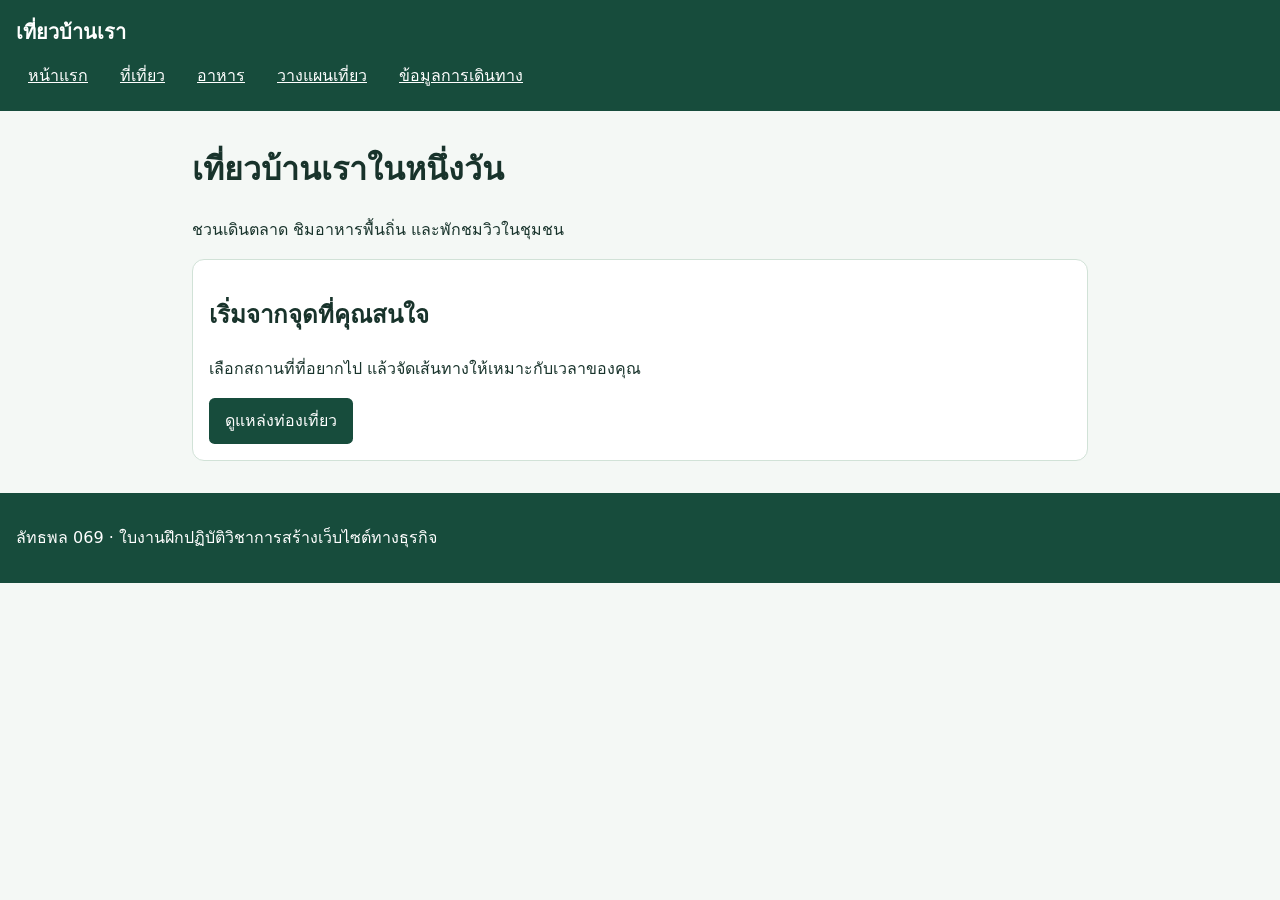
<file: index.html>
<!DOCTYPE html>
<html lang="th">
	<head>
		<meta charset="UTF-8">
		<meta name="viewport" content="width=device-width, initial-scale=1">
		<title>หน้าแรก | เที่ยวบ้านเรา</title>
		<link rel="stylesheet" href="style.css">
	</head>
<body>
	<header>
		<p class="site-name">เที่ยวบ้านเรา</p>
		<nav aria-label="เมนูหลัก">
			<ul>
				<a href="index.html">หน้าแรก</a>
				<a href="places.html">ที่เที่ยว</a>
				<a href="food.html">อาหาร</a>
				<a href="plan.html">วางแผนเที่ยว</a>
				<a href="travel.html">ข้อมูลการเดินทาง</a>
			</ul>
		</nav>
	</header>
	<main>
		<h1>เที่ยวบ้านเราในหนึ่งวัน</h1>
		<p>ชวนเดินตลาด ชิมอาหารพื้นถิ่น และพักชมวิวในชุมชน</p>
		<section class="card">
			<h2>เริ่มจากจุดที่คุณสนใจ</h2>
			<p>เลือกสถานที่ที่อยากไป แล้วจัดเส้นทางให้เหมาะกับเวลาของคุณ</p>
			<a class="button" href="places.html">ดูแหล่งท่องเที่ยว</a>
		</section>
	</main>
	<footer>
		<p>ลัทธพล 069 · ใบงานฝึกปฏิบัติวิชาการสร้างเว็บไซต์ทางธุรกิจ</p>
	</footer>
</body>
</html>
</file>
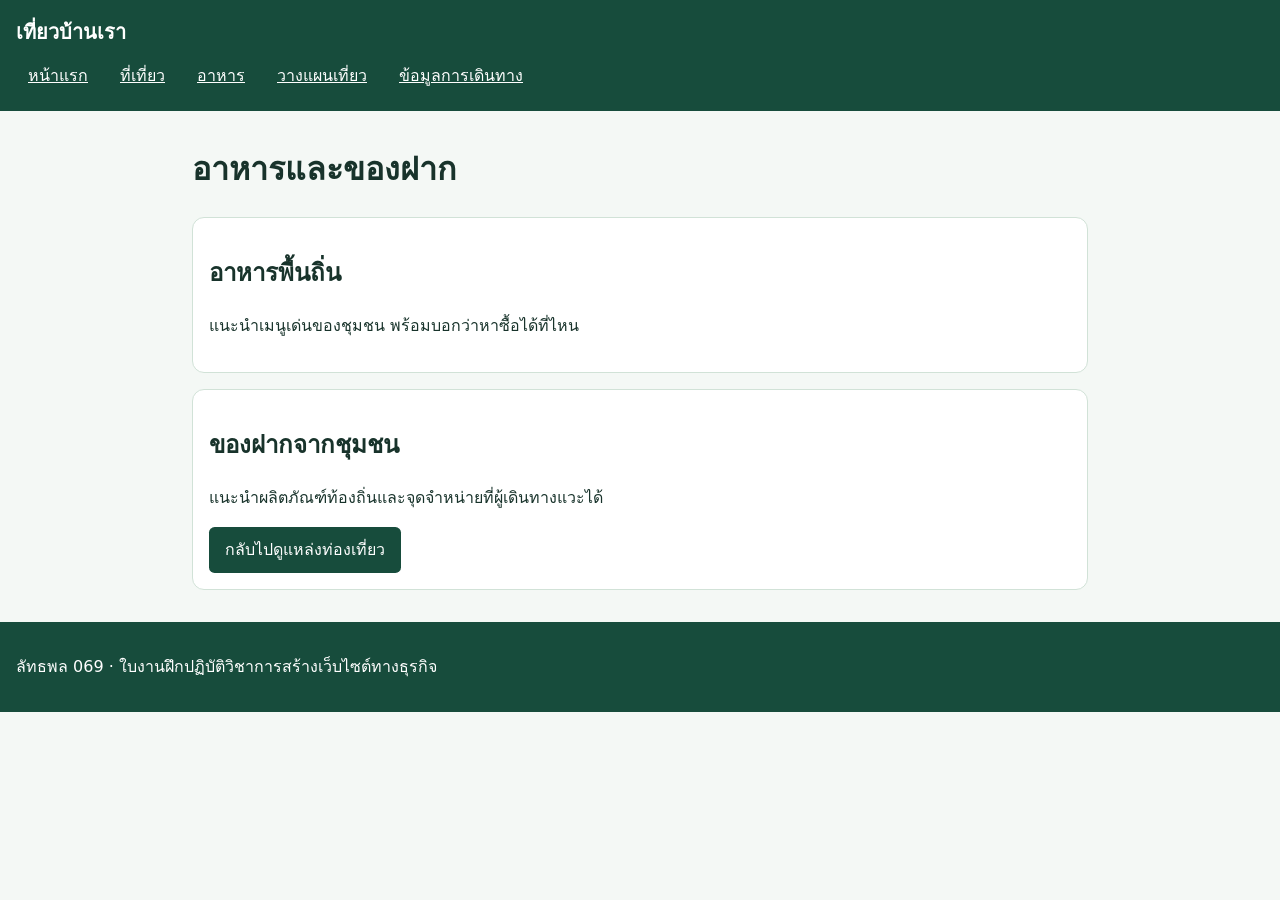
<file: food.html>
<!DOCTYPE html>
<html lang="th">
	<head>
		<meta charset="UTF-8">
		<meta name="viewport" content="width=device-width, initial-scale=1">
		<title>อาหาร | เที่ยวบ้านเรา</title>
		<link rel="stylesheet" href="style.css">
	</head>
<body>
	<header>
		<p class="site-name">เที่ยวบ้านเรา</p>
		<nav aria-label="เมนูหลัก">
			<ul>
				<a href="index.html">หน้าแรก</a>
				<a href="places.html">ที่เที่ยว</a>
				<a href="food.html">อาหาร</a>
				<a href="plan.html">วางแผนเที่ยว</a>
				<a href="travel.html">ข้อมูลการเดินทาง</a>
			</ul>
		</nav>
	</header>
	<main>
		<h1>อาหารและของฝาก</h1>
		<section class="card">
			<h2>อาหารพื้นถิ่น</h2>
			<p>แนะนำเมนูเด่นของชุมชน พร้อมบอกว่าหาซื้อได้ที่ไหน</p>
		</section>
		<section class="card">
			<h2>ของฝากจากชุมชน</h2>
			<p>แนะนำผลิตภัณฑ์ท้องถิ่นและจุดจำหน่ายที่ผู้เดินทางแวะได้</p>
			<a class="button" href="places.html">กลับไปดูแหล่งท่องเที่ยว</a>
		</section>
	</main>
	<footer>
		<p>ลัทธพล 069 · ใบงานฝึกปฏิบัติวิชาการสร้างเว็บไซต์ทางธุรกิจ</p>
	</footer>
</body>
</html>
</file>
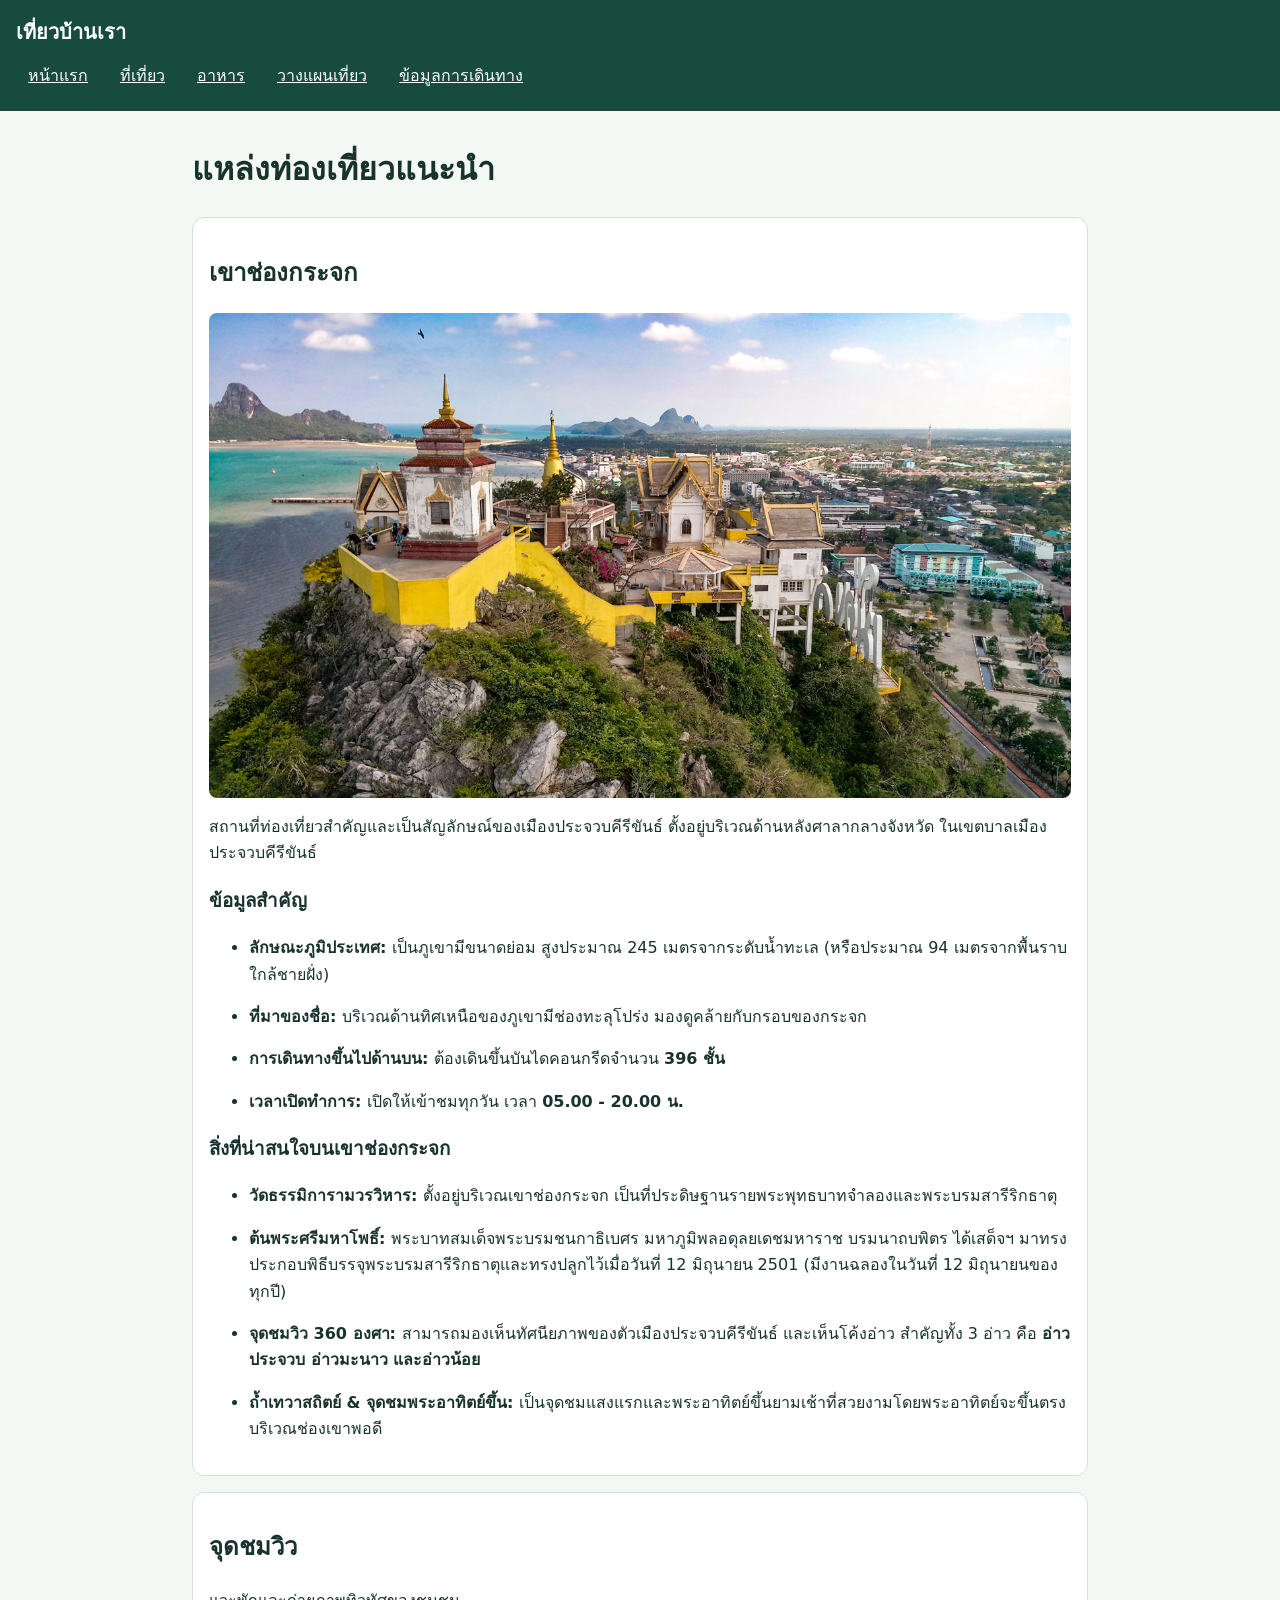
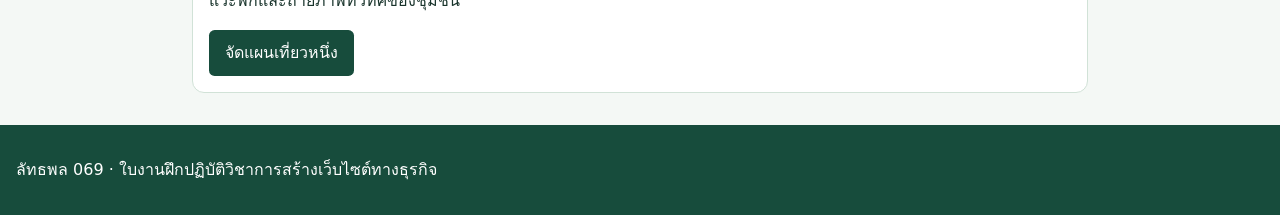
<file: places.html>
<!DOCTYPE html>
<html lang="th">
	<head>
		<meta charset="UTF-8">
		<meta name="viewport" content="width=device-width, initial-scale=1">
		<title>ที่เที่ยว | เที่ยวบ้านเรา</title>
		<link rel="stylesheet" href="style.css">
	</head>
<body>
	<header>
		<p class="site-name">เที่ยวบ้านเรา</p>
		<nav aria-label="เมนูหลัก">
			<ul>
				<a href="index.html">หน้าแรก</a>
				<a href="places.html">ที่เที่ยว</a>
				<a href="food.html">อาหาร</a>
				<a href="plan.html">วางแผนเที่ยว</a>
				<a href="travel.html">ข้อมูลการเดินทาง</a>
			</ul>
		</nav>
	</header>
	<main>
		<h1>แหล่งท่องเที่ยวแนะนำ</h1>
		<section class="card">
			<h2>เขาช่องกระจก</h2>
			<img src="images/Kaow.jpg" alt="เขาช่องกระจก">
			<p>สถานที่ท่องเที่ยวสำคัญและเป็นสัญลักษณ์ของเมืองประจวบคีรีขันธ์ ตั้งอยู่บริเวณด้านหลังศาลากลางจังหวัด ในเขตบาลเมืองประจวบคีรีขันธ์</p>
			<h3>ข้อมูลสำคัญ</h3>
			<ul>
			<li><p><b>ลักษณะภูมิประเทศ: </b>เป็นภูเขามีขนาดย่อม สูงประมาณ 245 เมตรจากระดับน้ำทะเล (หรือประมาณ 94 เมตรจากพื้นราบใกล้ชายฝั่ง)</p></li>
			<li><p><b>ที่มาของชื่อ: </b> บริเวณด้านทิศเหนือของภูเขามีช่องทะลุโปร่ง มองดูคล้ายกับกรอบของกระจก</p></li>
			<li><p><b>การเดินทางขึ้นไปด้านบน: </b>ต้องเดินขึ้นบันไดคอนกรีดจำนวน <b>396 ชั้น</b></p></li>
			<li><p><b>เวลาเปิดทำการ: </b>เปิดให้เข้าชมทุกวัน เวลา <b>05.00 - 20.00 น.</b></p></li>
			</ul>
			<h3>สิ่งที่น่าสนใจบนเขาช่องกระจก</h3>
			<ul>
			<li><p><b>วัดธรรมิการามวรวิหาร: </b>ตั้งอยู่บริเวณเขาช่องกระจก เป็นที่ประดิษฐานรายพระพุทธบาทจำลองและพระบรมสารีริกธาตุ</p></li>
			<li><p><b>ต้นพระศรีมหาโพธิ์: </b>พระบาทสมเด็จพระบรมชนกาธิเบศร มหาภูมิพลอดุลยเดชมหาราช บรมนาถบพิตร ได้เสด็จฯ มาทรงประกอบพิธีบรรจุพระบรมสารีริกธาตุและทรงปลูกไว้เมื่อวันที่ 12 มิถุนายน 2501 (มีงานฉลองในวันที่ 12 มิถุนายนของทุกปี)</p></li>
			<li><p><b>จุดชมวิว 360 องศา: </b>สามารถมองเห็นทัศนียภาพของตัวเมืองประจวบคีรีขันธ์ และเห็นโค้งอ่าว สำคัญทั้ง 3 อ่าว คือ <b>อ่าวประจวบ อ่าวมะนาว และอ่าวน้อย</b></p></li>
			<li><p><b>ถ้ำเทวาสถิตย์ & จุดชมพระอาทิตย์ขึ้น: </b>เป็นจุดชมแสงแรกและพระอาทิตย์ขึ้นยามเช้าที่สวยงามโดยพระอาทิตย์จะขึ้นตรงบริเวณช่องเขาพอดี</p></li>
			</ul>
		</section>
		<section class="card">
			<h2>จุดชมวิว</h2>
			<p>แวะพักและถ่ายภาพทิวทัศของชุมชน</p>
			<a class="button" href="plan.html">จัดแผนเที่ยวหนึ่ง</a>
		</section>
	</main>
	<footer>
		<p>ลัทธพล 069 · ใบงานฝึกปฏิบัติวิชาการสร้างเว็บไซต์ทางธุรกิจ</p>
	</footer>
</body>
</html>
</file>
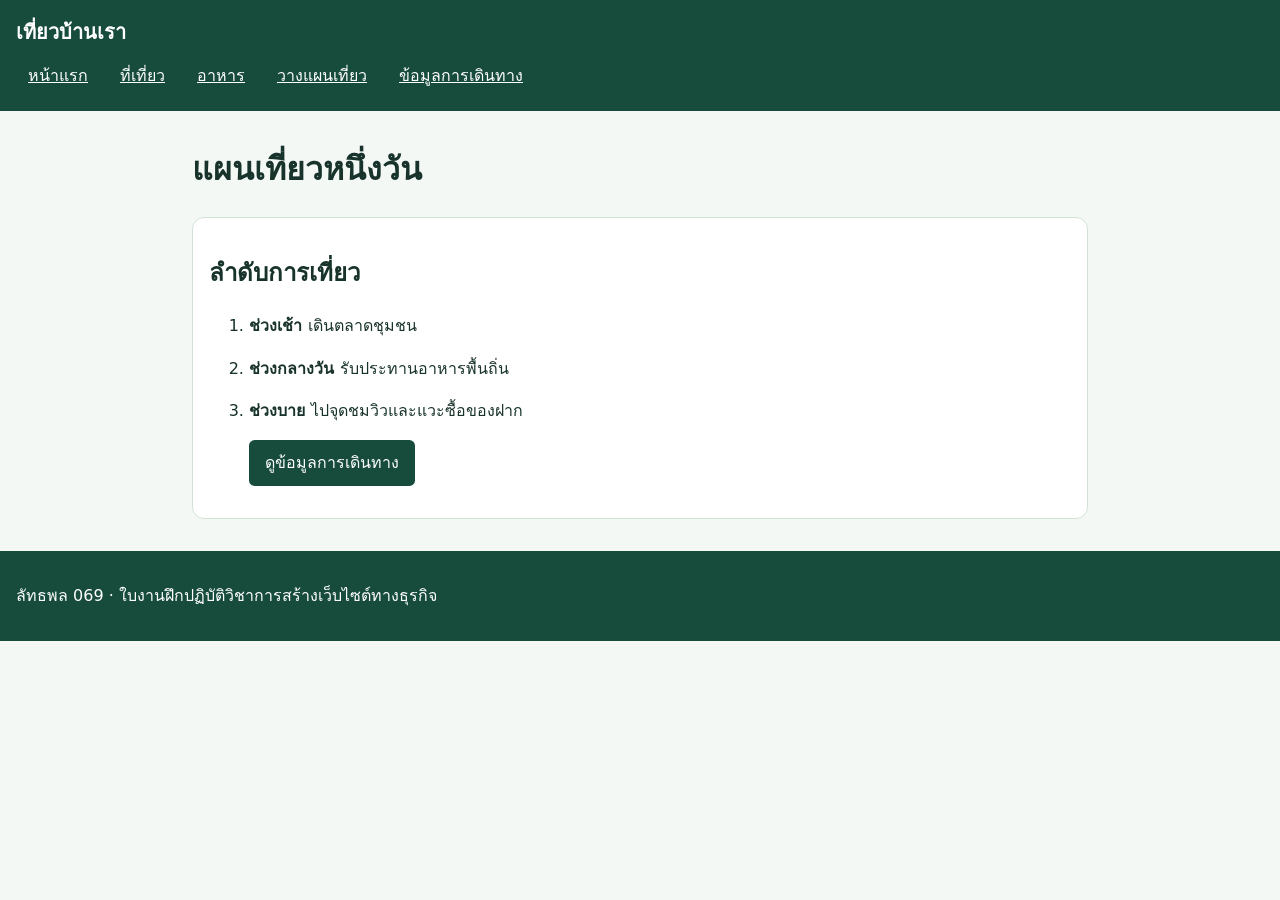
<file: plan.html>
<!DOCTYPE html>
<html lang="th">
	<head>
		<meta charset="UTF-8">
		<meta name="viewport" content="width=device-width, initial-scale=1">
		<title>วางแผนเที่ยว | เที่ยวบ้านเรา</title>
		<link rel="stylesheet" href="style.css">
	</head>
<body>
	<header>
		<p class="site-name">เที่ยวบ้านเรา</p>
		<nav aria-label="เมนูหลัก">
			<ul>
				<a href="index.html">หน้าแรก</a>
				<a href="places.html">ที่เที่ยว</a>
				<a href="food.html">อาหาร</a>
				<a href="plan.html">วางแผนเที่ยว</a>
				<a href="travel.html">ข้อมูลการเดินทาง</a>
			</ul>
		</nav>
	</header>
	<main>
		<h1>แผนเที่ยวหนึ่งวัน</h1>
		<section class="card">
			<h2>ลำดับการเที่ยว</h2>
			<ol>
			<li><p><b>ช่วงเช้า </b>เดินตลาดชุมชน</p></li>
			<li><p><b>ช่วงกลางวัน </b>รับประทานอาหารพื้นถิ่น</p></li>
			<li><p><b>ช่วงบาย </b>ไปจุดชมวิวและแวะซื้อของฝาก</p></li>
			<a class="button" href="travel.html">ดูข้อมูลการเดินทาง</a>
		</section>
	</main>
	<footer>
		<p>ลัทธพล 069 · ใบงานฝึกปฏิบัติวิชาการสร้างเว็บไซต์ทางธุรกิจ</p>
	</footer>
</body>
</html>
</file>
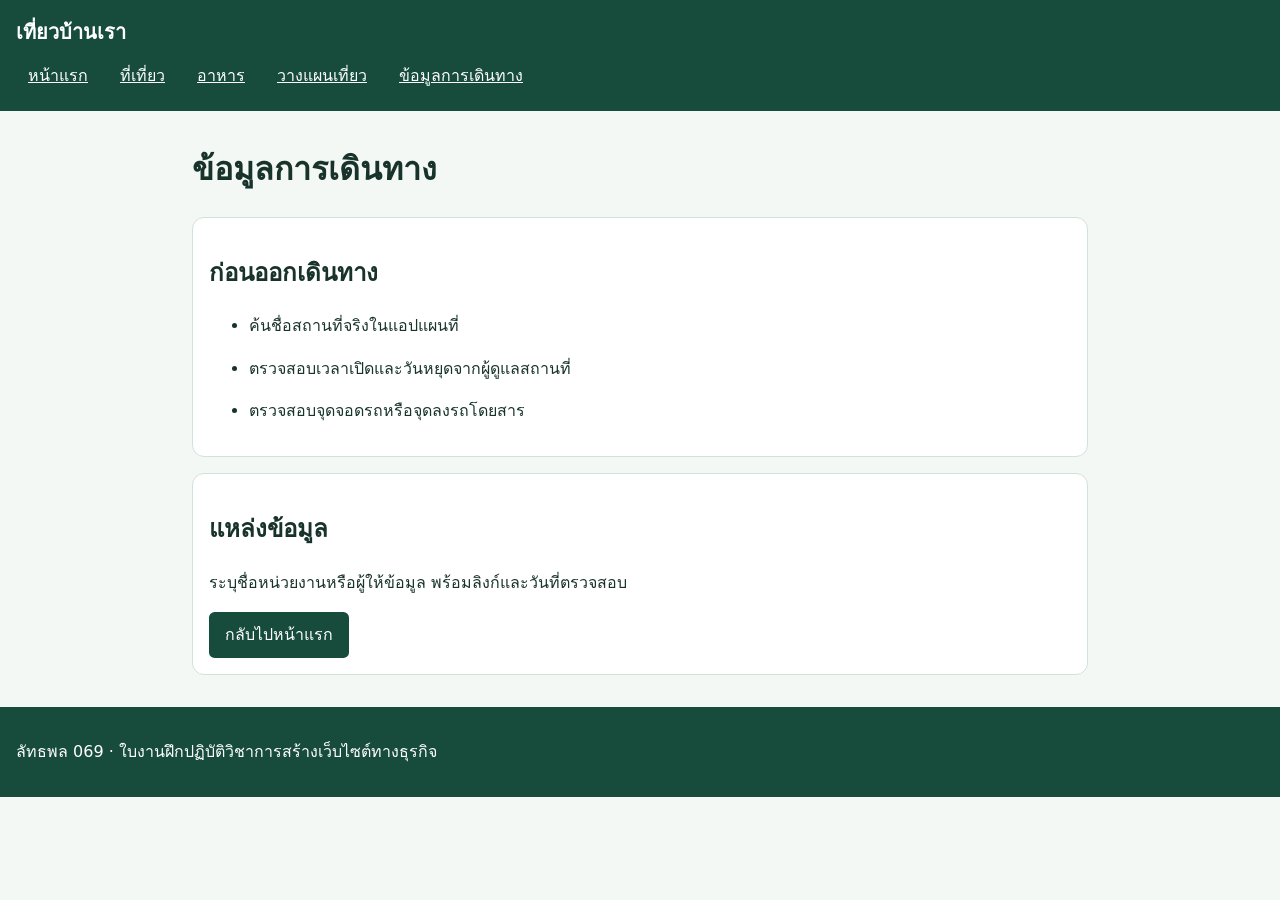
<file: travel.html>
<!DOCTYPE html>
<html lang="th">
	<head>
		<meta charset="UTF-8">
		<meta name="viewport" content="width=device-width, initial-scale=1">
		<title>ข้อมูลการเดินทาง | เที่ยวบ้านเรา</title>
		<link rel="stylesheet" href="style.css">
	</head>
<body>
	<header>
		<p class="site-name">เที่ยวบ้านเรา</p>
		<nav aria-label="เมนูหลัก">
			<ul>
				<a href="index.html">หน้าแรก</a>
				<a href="places.html">ที่เที่ยว</a>
				<a href="food.html">อาหาร</a>
				<a href="plan.html">วางแผนเที่ยว</a>
				<a href="travel.html">ข้อมูลการเดินทาง</a>
			</ul>
		</nav>
	</header>
	<main>
		<h1>ข้อมูลการเดินทาง</h1>
		<section class="card">
			<h2>ก่อนออกเดินทาง</h2>
			<ul>
			<p><li>ค้นชื่อสถานที่จริงในแอปแผนที่</p>
			<p><li>ตรวจสอบเวลาเปิดและวันหยุดจากผู้ดูแลสถานที่</p>
			<p><li>ตรวจสอบจุดจอดรถหรือจุดลงรถโดยสาร</p>
		</section>
		<section class="card">
			<h2>แหล่งข้อมูล</h2>
			<p>ระบุชื่อหน่วยงานหรือผู้ให้ข้อมูล พร้อมลิงก์และวันที่ตรวจสอบ</p>
			<a class="button" href="index.html">กลับไปหน้าแรก</a>
		</section>
	</main>
	<footer>
		<p>ลัทธพล 069 · ใบงานฝึกปฏิบัติวิชาการสร้างเว็บไซต์ทางธุรกิจ</p>
	</footer>
</body>
</html>
</file>
<file: style.css>
{
	box-sizing: border-box;
}

body {
	margin: 0;
	font-family: system-ui, sans-serif;
	line-height: 1.65;
	color: #18332b;
	background: #f4f8f5;
}

header, footer {
	padding: 1rem;
	color: white;
	background: #174c3c;
}

.site-name {
	margin: 0 0 0.5rem;
	font-size: 1.25rem;
	font-weight: bold;
}

nav ul {
	display: flex;
	flex-wrap: wrap;
	gap:0.5rem;
	margin: 0;
	padding: 0;
	list-style: none:
}

nav a {
	display: block;
	padding: 0.35rem 0.75rem;
	color: white;
	border-redius: 0.35rem;
}

nav a:hover, nav a[aria-current="page"] {
	background: #e2f1e8;
	color: 174c3c;
}

a: focus-visible {
	outline: 3px solid #67400;
	outline-offset: 3px;
}

main {
	width: min(92%, 56rem);
	margin: 2rem auto;
}

.card {
	margin: 1rem 0;
	padding: 1rem;
	border: 1px solid #d1e2d7;
	border-radius: 0.75rem;
	background: white;
}

img {
	display: block;
	max-width: 100%;
	height: auto;
	border-radius: 0.5rem;
}

.button {
	display: inline-block;
	padding: 0.6rem 1rem;
	border-radius: 0.35rem;
	background: #174c3c;
	color: white;
	text-decoration: none;
}
</file>
